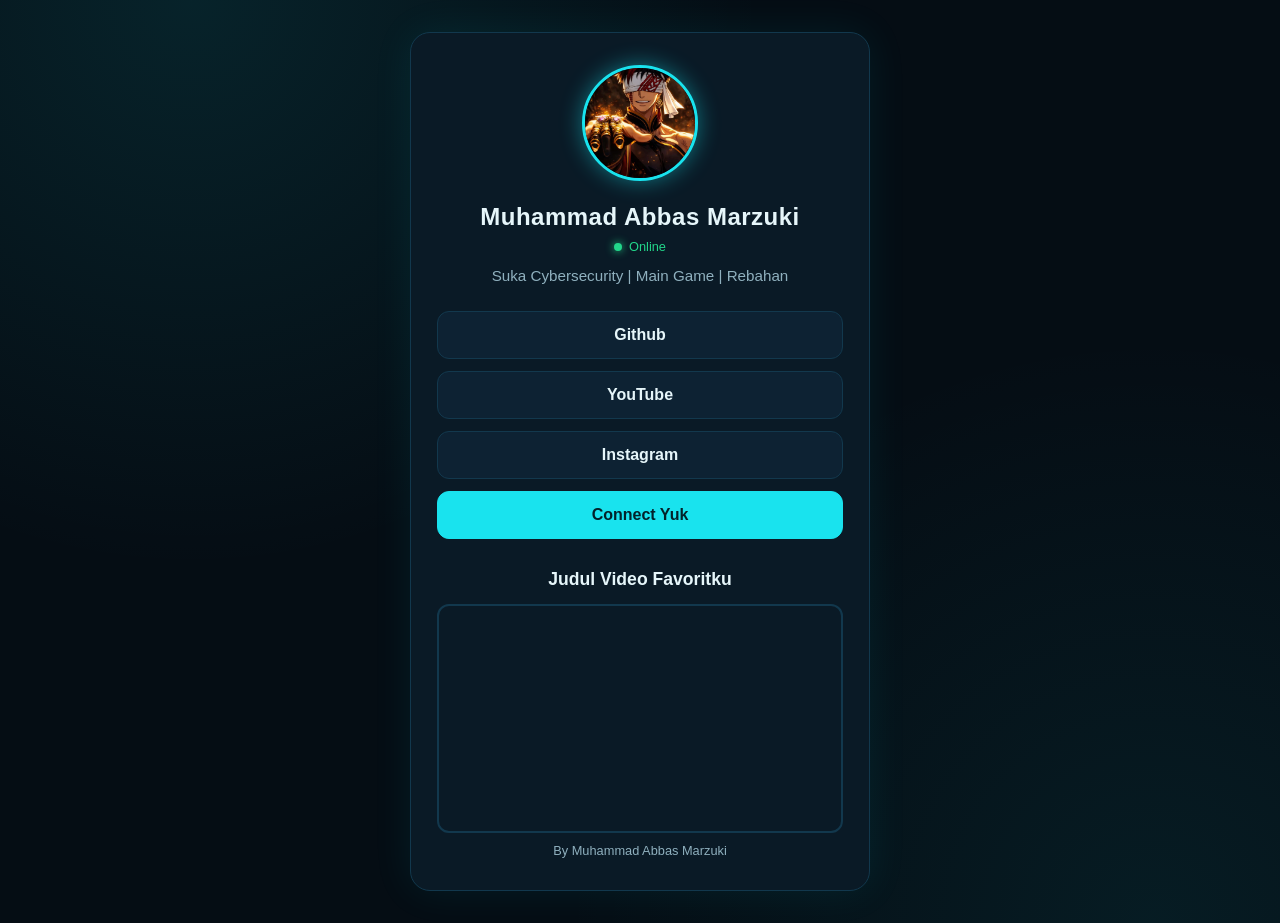
<file: index.html>
<!DOCTYPE html>
<html lang="id">
<head>
  <meta charset="UTF-8">
  <meta name="viewport" content="width=device-width, initial-scale=1.0">
  <title>Muhammad Abbas Marzuki</title>
  <link rel="stylesheet" href="style.css">
</head>
<body>
  <main class="container">

    <img class="avatar" src="image1.jpg" alt="Foto profil">
    <h1>Muhammad Abbas Marzuki</h1>
    <div class="status">Online</div>
    <p class="bio">Suka Cybersecurity | Main Game | Rebahan</p>

    <nav class="links">
      <a class="btn" href="https://github.com/Abbyss01-CS" target="_blank" rel="noopener">Github</a>
      <a class="btn" href="https://youtube.com/@Abbysss-v5z" target="_blank" rel="noopener">YouTube</a>
      <a class="btn" href="https://instagram.com/abbyss_vyz" target="_blank" rel="noopener">Instagram</a>
      <a class="btn btn-primary" href="connect.html">Connect Yuk</a>
    </nav>

    <h2 class="video-title">Judul Video Favoritku</h2>
    <div class="video">
      <iframe src="https://youtube.com/embed/ZhnV_HoPMpM?si=WG6E3Ujb2dSZlaYL" title="Video YouTube" allowfullscreen loading="lazy"></iframe>
    </div>
    <p class="caption">By Muhammad Abbas Marzuki</p>

  </main>
</body>
</html>
</file>
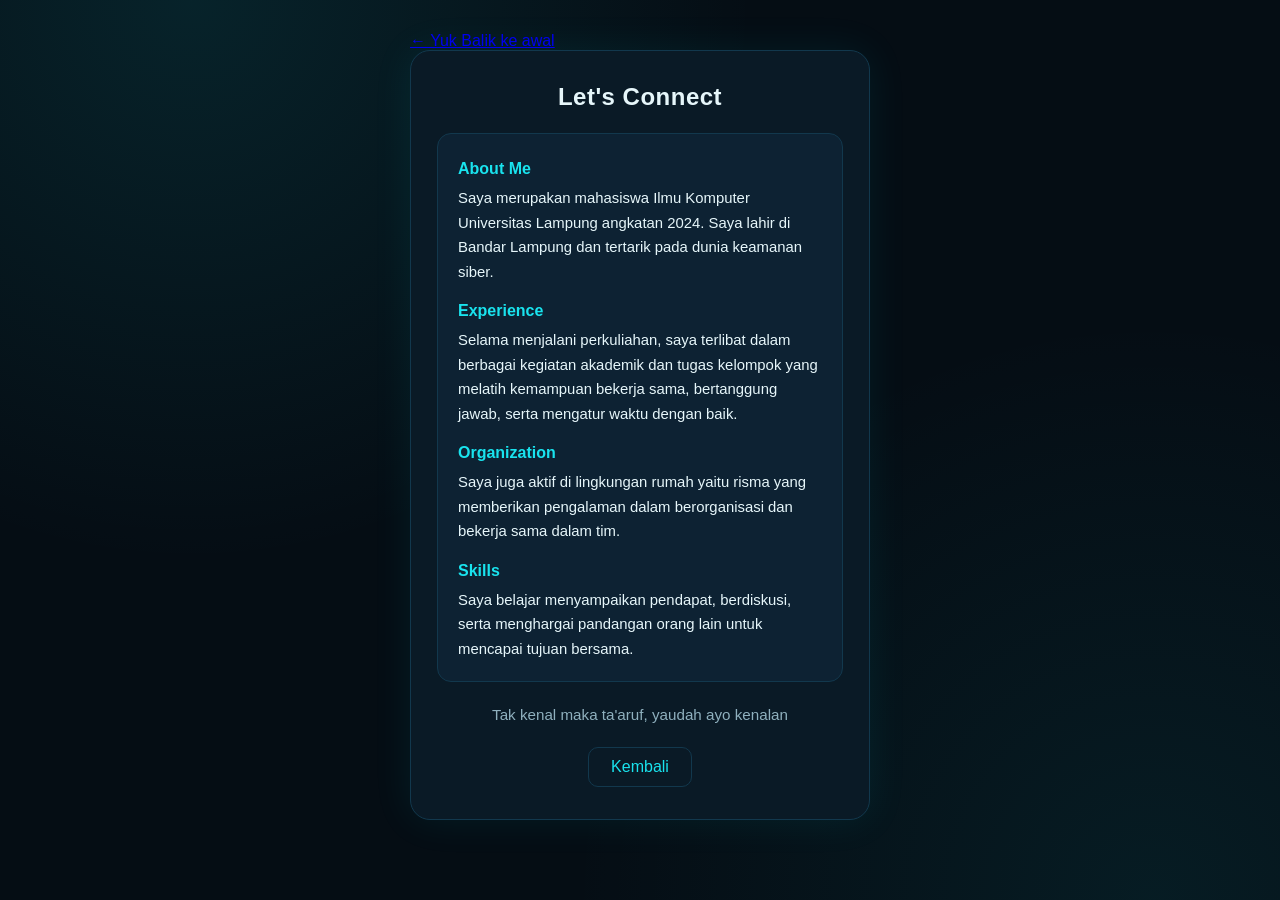
<file: connect.html>
<!DOCTYPE html>
<html lang="id">
<head>
  <meta charset="UTF-8">
  <meta name="viewport" content="width=device-width, initial-scale=1.0">
  <title>Connect</title>
  <link rel="stylesheet" href="style.css">
  <main class="connect-card">
        <a href="index.html" class="back-button">
            ← Yuk Balik ke awal
        </a>
</head>
<body>
  <main class="container">

    <h1 class="page-title">Let's Connect</h1>

    <div class="card">
      <h2>About Me</h2>
      <p>Saya merupakan mahasiswa Ilmu Komputer Universitas Lampung angkatan 2024. Saya lahir di Bandar Lampung dan tertarik pada dunia keamanan siber.</p>

      <h2>Experience</h2>
      <p>Selama menjalani perkuliahan, saya terlibat dalam berbagai kegiatan akademik dan tugas kelompok yang melatih kemampuan bekerja sama, bertanggung jawab, serta mengatur waktu dengan baik.</p>

      <h2>Organization</h2>
      <p>Saya juga aktif di lingkungan rumah yaitu risma yang memberikan pengalaman dalam berorganisasi dan bekerja sama dalam tim.</p>

      <h2>Skills</h2>
      <p>Saya belajar menyampaikan pendapat, berdiskusi, serta menghargai pandangan orang lain untuk mencapai tujuan bersama.</p>
    </div>

    <p class="tagline">Tak kenal maka ta'aruf, yaudah ayo kenalan</p>
    <a class="back" href="index.html">Kembali</a>

  </main>
</body>
</html>
</file>
<file: style.css>
:root {
  --bg: #050d14;
  --panel: #0a1a26;
  --panel-2: #0d2233;
  --line: #12384d;
  --cyan: #19e3ee;
  --cyan-dark: #0fb8c4;
  --text: #e6f6fa;
  --muted: #8fb0be;
  --ok: #22d68a;
}

* { box-sizing: border-box; margin: 0; padding: 0; }

body {
  font-family: "Segoe UI", Roboto, Arial, sans-serif;
  background:
    radial-gradient(circle at 15% 0%, rgba(25, 227, 238, .10), transparent 40%),
    radial-gradient(circle at 90% 100%, rgba(25, 227, 238, .07), transparent 40%),
    var(--bg);
  color: var(--text);
  min-height: 100vh;
  display: flex;
  justify-content: center;
  padding: 32px 16px;
}

.container {
  width: 100%;
  max-width: 460px;
  background: var(--panel);
  border: 1px solid var(--line);
  border-radius: 20px;
  padding: 32px 26px;
  text-align: center;
  box-shadow: 0 0 40px rgba(25, 227, 238, .08);
}

.avatar {
  width: 116px;
  height: 116px;
  border-radius: 50%;
  object-fit: cover;
  border: 3px solid var(--cyan);
  box-shadow: 0 0 22px rgba(25, 227, 238, .45);
  background: var(--panel-2);
}

h1 { margin-top: 18px; font-size: 1.5rem; letter-spacing: .5px; }

.status {
  display: inline-flex;
  align-items: center;
  gap: 7px;
  margin-top: 8px;
  font-size: .8rem;
  color: var(--ok);
}
.status::before {
  content: "";
  width: 8px;
  height: 8px;
  border-radius: 50%;
  background: var(--ok);
  box-shadow: 0 0 8px var(--ok);
}

.bio { margin-top: 10px; color: var(--muted); font-size: .95rem; line-height: 1.5; }

.links { margin-top: 24px; display: flex; flex-direction: column; gap: 12px; }

.btn {
  display: block;
  padding: 14px;
  border-radius: 12px;
  text-decoration: none;
  font-weight: 700;
  color: var(--text);
  background: var(--panel-2);
  border: 1px solid var(--line);
  transition: transform .2s, background .2s, border-color .2s, box-shadow .2s;
}
.btn:hover {
  transform: translateY(-3px);
  background: rgba(25, 227, 238, .12);
  border-color: var(--cyan);
  box-shadow: 0 0 16px rgba(25, 227, 238, .35);
}

.btn-primary { background: var(--cyan); border-color: var(--cyan); color: #03222a; }
.btn-primary:hover {
  background: var(--cyan-dark);
  border-color: var(--cyan-dark);
  box-shadow: 0 0 22px rgba(25, 227, 238, .6);
}

.btn:focus-visible,
.back:focus-visible { outline: 2px solid var(--cyan); outline-offset: 3px; }

.video-title { margin-top: 30px; font-size: 1.1rem; }

.video {
  margin-top: 14px;
  border: 2px solid var(--line);
  border-radius: 12px;
  overflow: hidden;
  aspect-ratio: 16 / 9;
}
.video iframe { width: 100%; height: 100%; border: 0; }

.caption { margin-top: 10px; font-size: .8rem; color: var(--muted); }

.page-title { margin: 0 0 22px; font-size: 1.5rem; color: var(--text); }

.card {
  text-align: left;
  background: var(--panel-2);
  border: 1px solid var(--line);
  border-radius: 14px;
  padding: 8px 20px 20px;
}

.card h2 {
  margin-top: 18px;
  margin-bottom: 8px;
  font-size: 1rem;
  color: var(--cyan);
}

.card p { color: var(--text); line-height: 1.65; font-size: .93rem; }

.tagline { margin-top: 24px; color: var(--muted); font-size: .95rem; }

.back {
  display: inline-block;
  margin-top: 24px;
  padding: 10px 22px;
  border: 1px solid var(--line);
  border-radius: 10px;
  color: var(--cyan);
  text-decoration: none;
  transition: background .2s, border-color .2s, box-shadow .2s;
}
.back:hover {
  background: rgba(25, 227, 238, .12);
  border-color: var(--cyan);
  box-shadow: 0 0 14px rgba(25, 227, 238, .35);
}

@media (max-width: 480px) {
  .container { padding: 24px 18px; }
}
</file>
